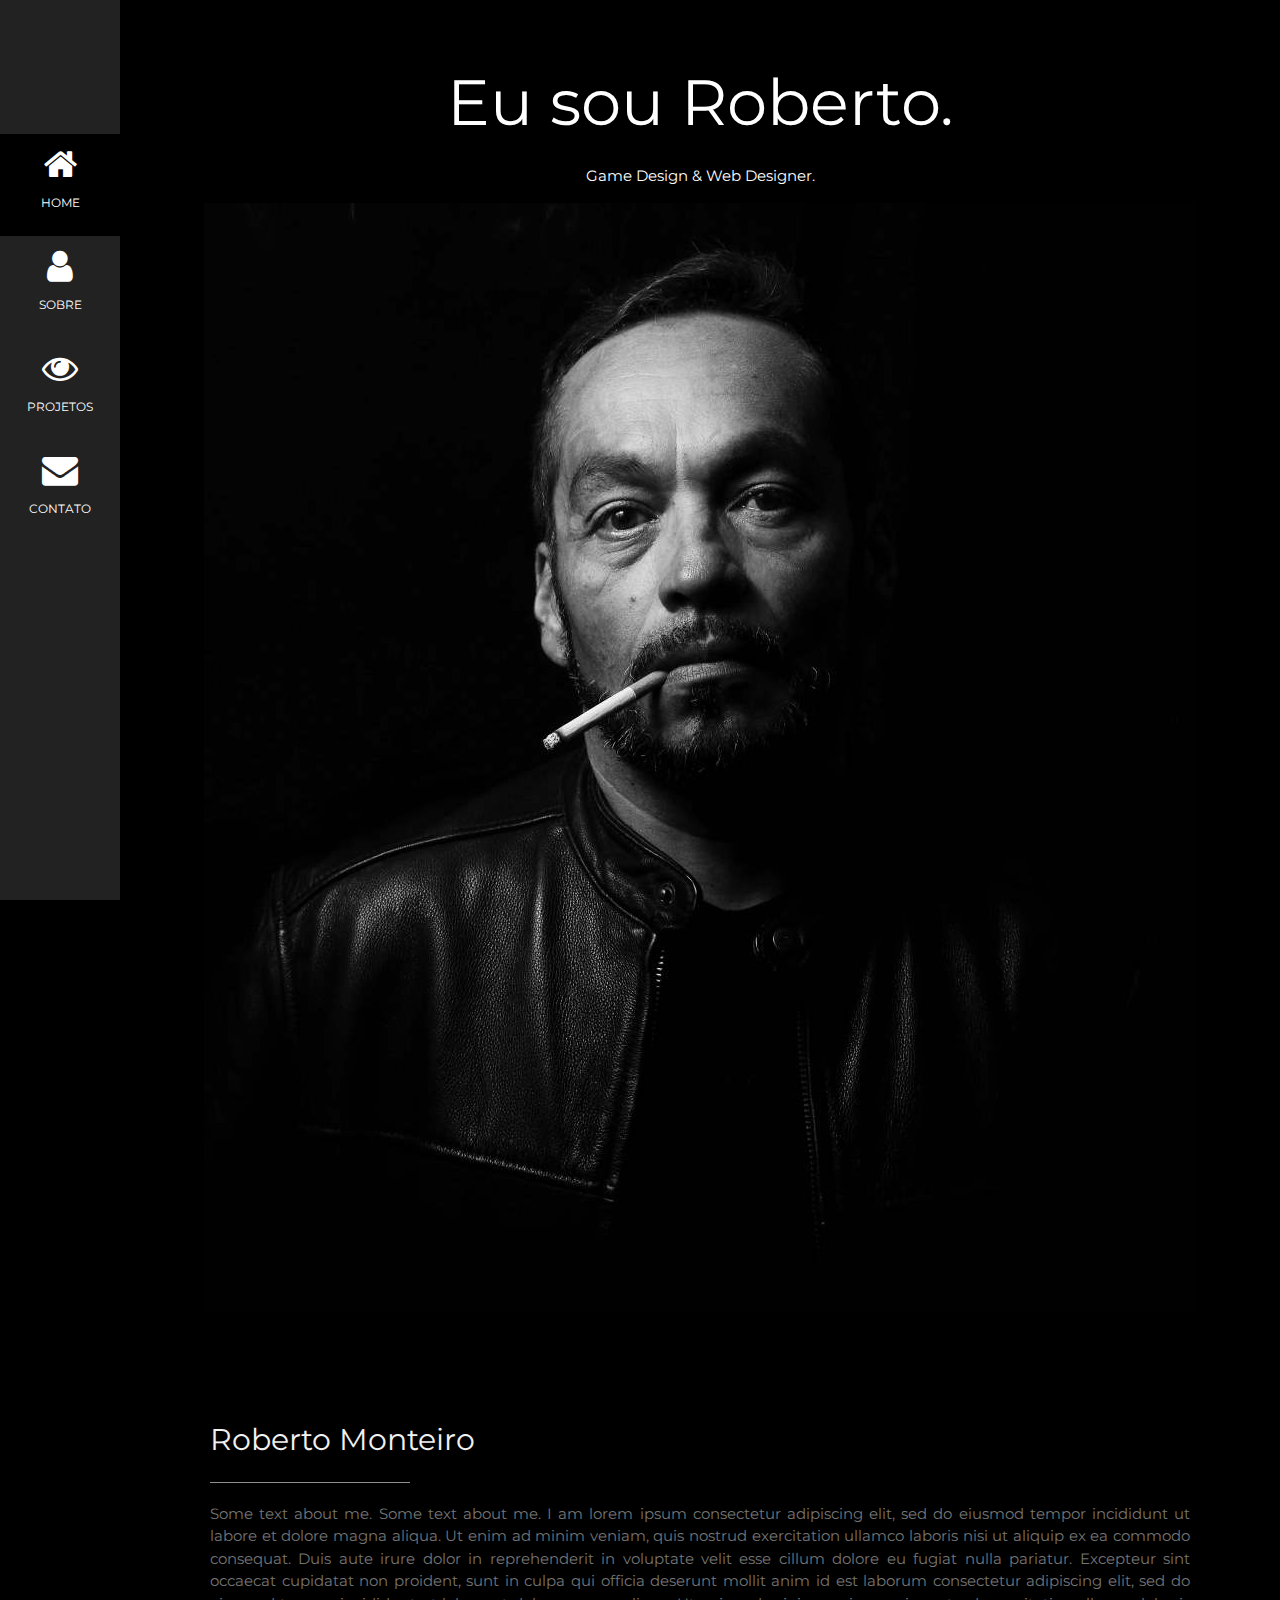
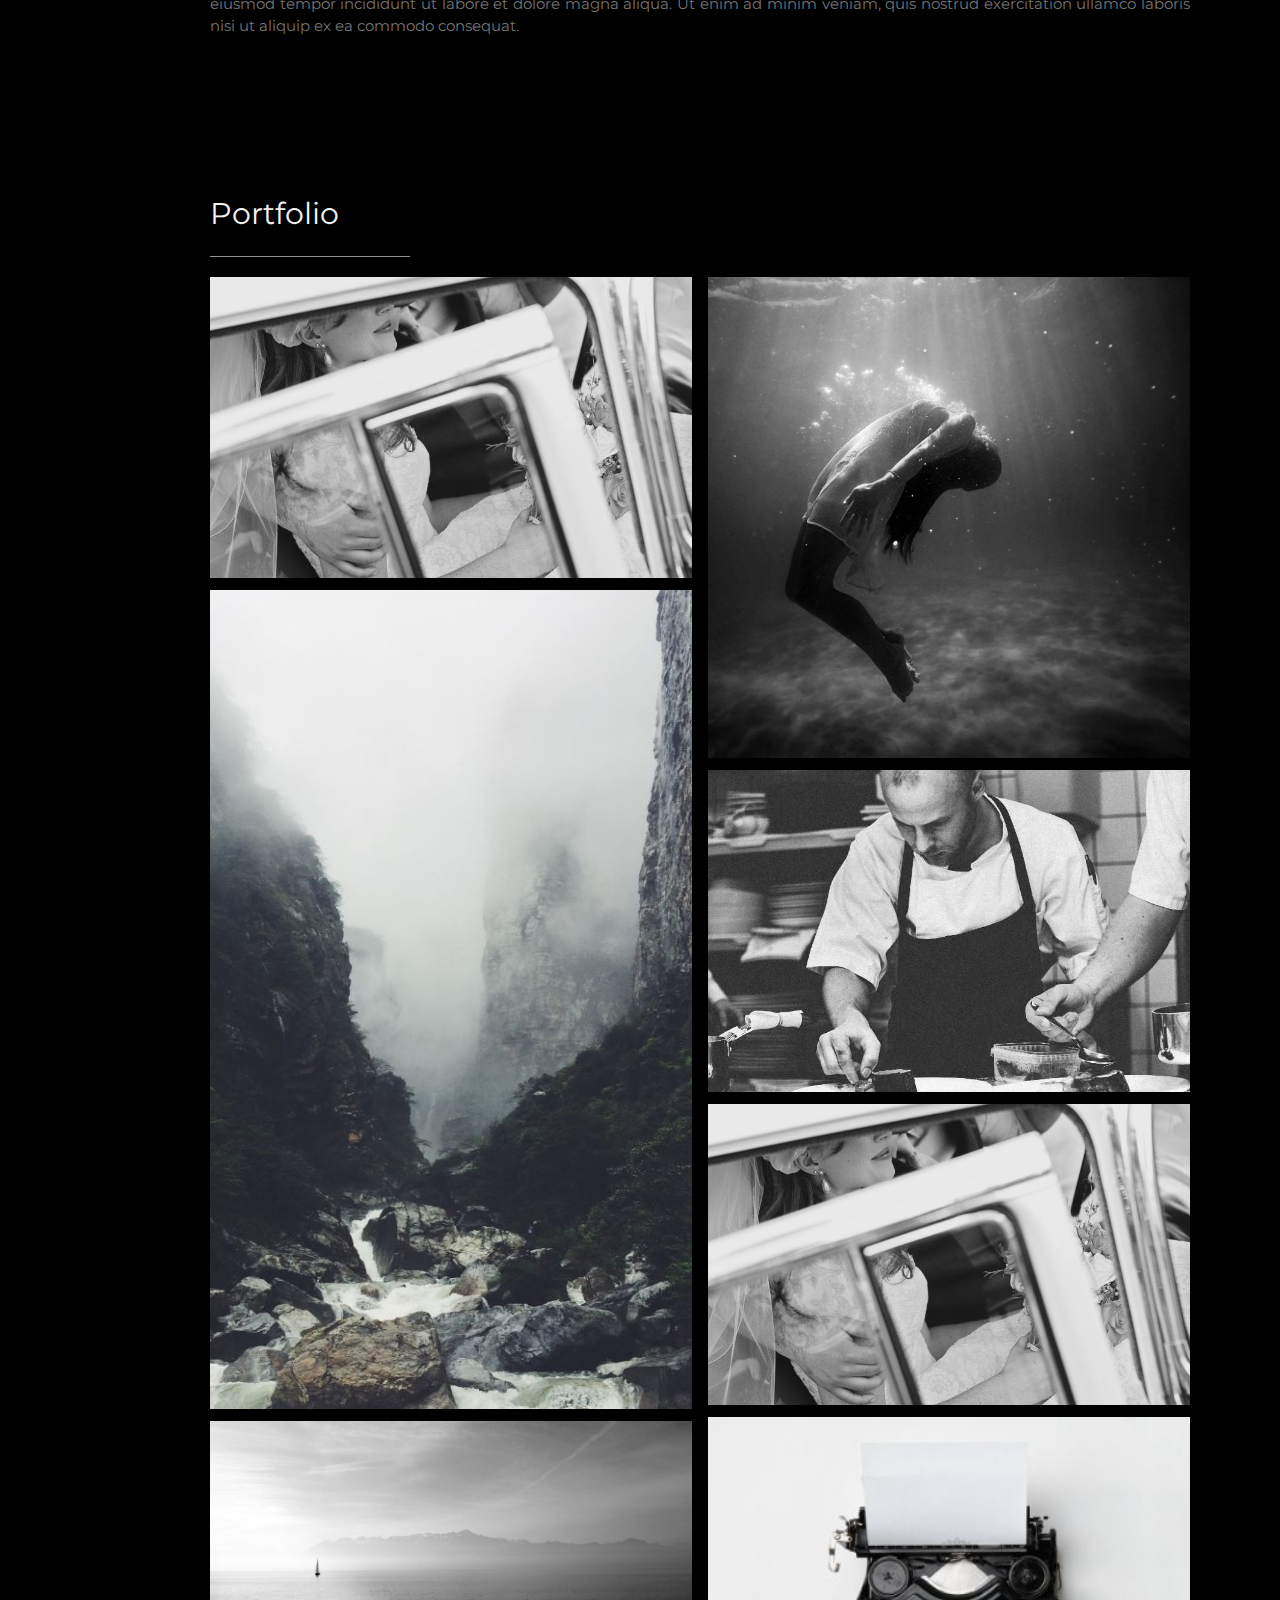
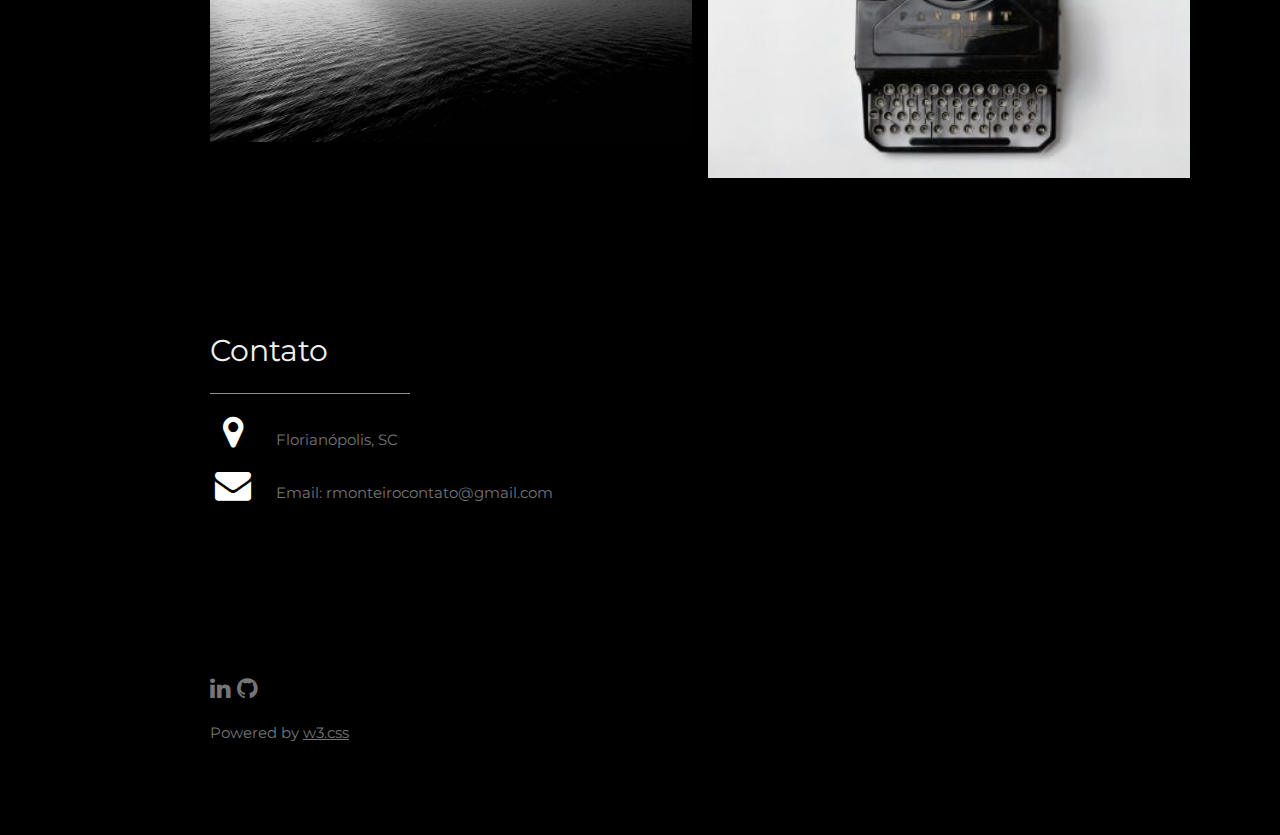
<file: blacksite.html>
<!DOCTYPE html>
<html>
<title>W3.CSS Template</title>
<meta charset="UTF-8">
<meta name="viewport" content="width=device-width, initial-scale=1">
<link rel="stylesheet" href="https://www.w3schools.com/w3css/4/w3.css">
<link rel="stylesheet" href="https://fonts.googleapis.com/css?family=Montserrat">
<link rel="stylesheet" href="https://cdnjs.cloudflare.com/ajax/libs/font-awesome/4.7.0/css/font-awesome.min.css">
<style>
body, h1,h2,h3,h4,h5,h6 {font-family: "Montserrat", sans-serif}
.w3-row-padding img {margin-bottom: 12px}
/* Set the width of the sidebar to 120px */
.w3-sidebar {width: 120px;background: #222;}
/* Add a left margin to the "page content" that matches the width of the sidebar (120px) */
#main {margin-left: 120px}
/* Remove margins from "page content" on small screens */
@media only screen and (max-width: 600px) {#main {margin-left: 0}}
</style>
<body class="w3-black">

<!-- Icon Bar (Sidebar - hidden on small screens) -->
<nav class="w3-sidebar w3-bar-block w3-small w3-hide-small w3-center">
  <!-- Avatar image in top left corner -->
  <img src="/w3images/avatar_smoke.jpg" style="width:100%; opacity: 0">
  <a href="#" class="w3-bar-item w3-button w3-padding-large w3-black">
    <i class="fa fa-home w3-xxlarge"></i>
    <p>HOME</p>
  </a>
  <a href="#about" class="w3-bar-item w3-button w3-padding-large w3-hover-black">
    <i class="fa fa-user w3-xxlarge"></i>
    <p>SOBRE</p>
  </a>
  <a href="#photos" class="w3-bar-item w3-button w3-padding-large w3-hover-black">
    <i class="fa fa-eye w3-xxlarge"></i>
    <p>PROJETOS</p>
  </a>
  <a href="#contact" class="w3-bar-item w3-button w3-padding-large w3-hover-black">
    <i class="fa fa-envelope w3-xxlarge"></i>
    <p>CONTATO</p>
  </a>
</nav>

<!-- Navbar on small screens (Hidden on medium and large screens) -->
<div class="w3-top w3-hide-large w3-hide-medium" id="myNavbar">
  <div class="w3-bar w3-black w3-opacity w3-hover-opacity-off w3-center w3-small">
    <a href="#" class="w3-bar-item w3-button" style="width:25% !important">HOME</a>
    <a href="#about" class="w3-bar-item w3-button" style="width:25% !important">SOBRE</a>
    <a href="#photos" class="w3-bar-item w3-button" style="width:25% !important">PROJETOS</a>
    <a href="#contact" class="w3-bar-item w3-button" style="width:25% !important">CONTATO</a>
  </div>
</div>

<!-- Page Content -->
<div class="w3-padding-large" id="main">
  <!-- Header/Home -->
  <header class="w3-container w3-padding-32 w3-center w3-black" id="home">
    <h1 class="w3-jumbo"><span class="w3-hide-small">Eu sou</span> Roberto.</h1>
    <p>Game Design & Web Designer.</p>
    <img src="/w3images/man_smoke.jpg" alt="boy" class="w3-image" width="992" height="1108">
  </header>

  <!-- About Section -->
  <div class="w3-content w3-justify w3-text-grey w3-padding-64" id="about">
    <h2 class="w3-text-light-grey">Roberto Monteiro</h2>
    <hr style="width:200px" class="w3-opacity">
    <p>Some text about me. Some text about me. I am lorem ipsum consectetur adipiscing elit, sed do eiusmod tempor incididunt ut labore et dolore magna aliqua. Ut enim ad minim veniam, quis nostrud exercitation ullamco laboris nisi ut aliquip
      ex ea commodo consequat. Duis aute irure dolor in reprehenderit in voluptate velit esse cillum dolore eu fugiat nulla pariatur. Excepteur sint occaecat cupidatat non proident, sunt in culpa qui officia deserunt mollit anim id est laborum consectetur
      adipiscing elit, sed do eiusmod tempor incididunt ut labore et dolore magna aliqua. Ut enim ad minim veniam, quis nostrud exercitation ullamco laboris nisi ut aliquip ex ea commodo consequat.
    </p>
  </div>
  
  <!-- Portfolio Section -->
  <div class="w3-padding-64 w3-content" id="photos">
    <h2 class="w3-text-light-grey">Portfolio</h2>
    <hr style="width:200px" class="w3-opacity">

    <!-- Grid for photos -->
    <div class="w3-row-padding" style="margin:0 -16px">
      <div class="w3-half">
        <img src="/w3images/wedding.jpg" style="width:100%">
        <img src="/w3images/rocks.jpg" style="width:100%">
        <img src="/w3images/sailboat.jpg" style="width:100%">
      </div>

      <div class="w3-half">
        <img src="/w3images/underwater.jpg" style="width:100%">
        <img src="/w3images/chef.jpg" style="width:100%">
        <img src="/w3images/wedding.jpg" style="width:100%">
        <img src="/w3images/p6.jpg" style="width:100%">
      </div>
    <!-- End photo grid -->
    </div>
  <!-- End Portfolio Section -->
  </div>

  <!-- Contact Section -->
  <div class="w3-padding-64 w3-content w3-text-grey" id="contact">
    <h2 class="w3-text-light-grey">Contato</h2>
    <hr style="width:200px" class="w3-opacity">

    <div class="w3-section">
      <p><i class="fa fa-map-marker fa-fw w3-text-white w3-xxlarge w3-margin-right"></i> Florianópolis, SC</p>
      <p><i class="fa fa-envelope fa-fw w3-text-white w3-xxlarge w3-margin-right"> </i> Email: rmonteirocontato@gmail.com</p>
    </div><br>
  <!-- End Contact Section -->
  </div>
  
    <!-- Footer -->
  <footer class="w3-content w3-padding-64 w3-text-grey w3-xlarge">
    <i class="fa fa-linkedin w3-hover-opacity"></i>
    <i class="fa fa-github w3-hover-opacity"></i>
    <p class="w3-medium">Powered by <a href="https://www.w3schools.com/w3css/default.asp" target="_blank" class="w3-hover-text-green">w3.css</a></p>
  <!-- End footer -->
  </footer>

<!-- END PAGE CONTENT -->
</div>

</body>
</html>
</file>
